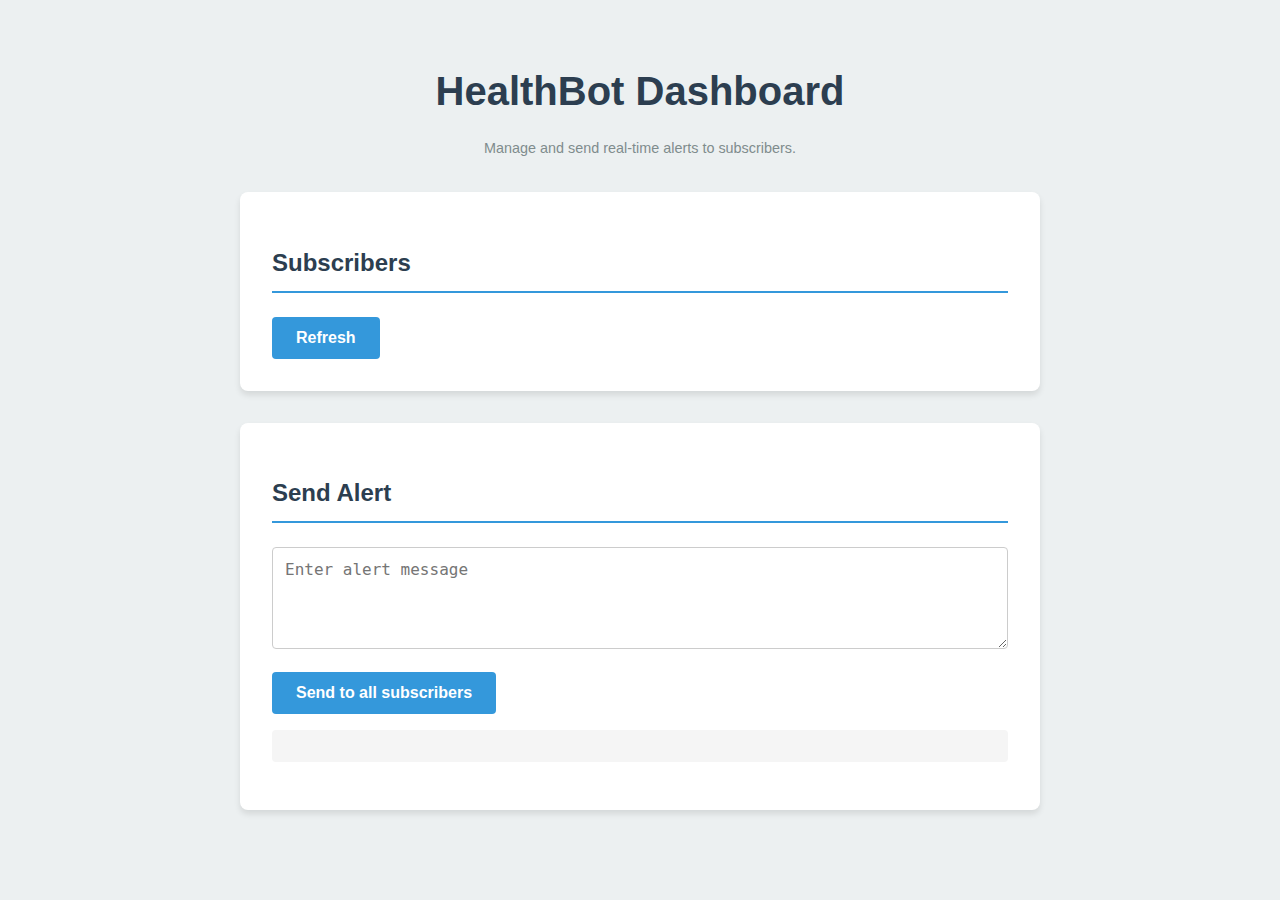
<file: frontend/index.html>
<!doctype html>
<html lang="en">
  <head>
    <meta charset="utf-8" />
    <meta name="viewport" content="width=device-width,initial-scale=1" />
    <title>HealthBot — Frontend Dashboard</title>
    <link rel="stylesheet" href="./style.css" />
  </head>
  <body>
    <div class="container">
      <header class="app-header">
        <h1>HealthBot Dashboard</h1>
        <p class="muted">Manage and send real-time alerts to subscribers.</p>
      </header>

      <section class="panel subscribers-panel">
        <h2 class="panel-title">Subscribers</h2>
        <div class="controls">
          <button id="refresh" class="btn primary-btn">Refresh</button>
        </div>
        <ul id="subscribers" class="list"></ul>
      </section>

      <section class="panel alerts-panel">
        <h2 class="panel-title">Send Alert</h2>
        <textarea id="message" rows="4" placeholder="Enter alert message" class="form-control"></textarea>
        <div class="controls">
          <button id="send" class="btn primary-btn">Send to all subscribers</button>
        </div>
        <pre id="result" class="result"></pre>
      </section>
    </div>

    <script src="./app.js"></script>
  </body>
</html>
</file>
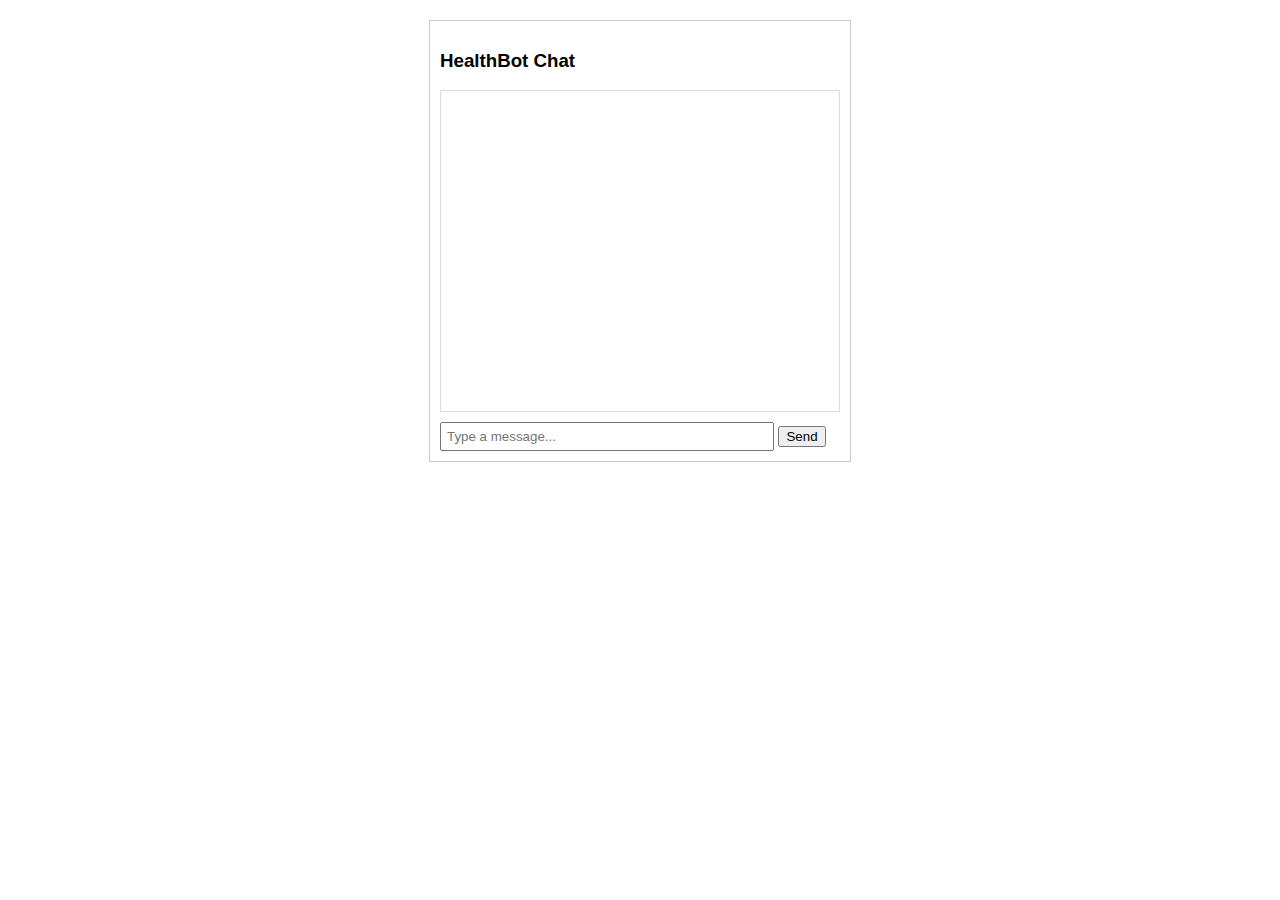
<file: chat.html>
<!DOCTYPE html>
<html>
<head>
    <title>HealthBot Chat</title>
    <style>
        body { font-family: sans-serif; }
        .chat-container { width: 400px; margin: 20px auto; border: 1px solid #ccc; padding: 10px; }
        #messages { height: 300px; overflow-y: auto; border: 1px solid #ddd; padding: 10px; margin-bottom: 10px; }
        #userInput { width: 80%; padding: 5px; }
    </style>
</head>
<body>
    <div class="chat-container">
        <h3>HealthBot Chat</h3>
        <div id="messages"></div>
        <input type="text" id="userInput" placeholder="Type a message...">
        <button onclick="sendMessage()">Send</button>
    </div>
    <script>
        const chatUrl = 'http://localhost:5005/webhooks/rest/webhook';
        const senderId = 'demo_user';

        async function sendMessage() {
            const userInput = document.getElementById('userInput');
            const message = userInput.value;
            if (!message) return;

            // Display user message
            displayMessage('You', message);
            userInput.value = '';

            // Send message to Rasa server
            const response = await fetch(chatUrl, {
                method: 'POST',
                headers: { 'Content-Type': 'application/json' },
                body: JSON.stringify({ sender: senderId, message: message })
            });

            // Display bot's response
            const data = await response.json();
            if (data && data.length > 0) {
                data.forEach(msg => {
                    displayMessage('HealthBot', msg.text);
                });
            }
        }

        function displayMessage(sender, text) {
            const messagesDiv = document.getElementById('messages');
            const messageElement = document.createElement('div');
            messageElement.textContent = `${sender}: ${text}`;
            messagesDiv.appendChild(messageElement);
            messagesDiv.scrollTop = messagesDiv.scrollHeight; // Auto-scroll to the latest message
        }
    </script>
</body>
</html>
</file>
<file: frontend/style.css>
/* --- General Styles --- */
:root {
  --primary-color: #2c3e50;
  --accent-color: #3498db;
  --bg-color: #ecf0f1;
  --panel-bg: #ffffff;
  --text-color: #333333;
  --muted-text: #7f8c8d;
}

body {
  font-family: -apple-system, BlinkMacSystemFont, "Segoe UI", Roboto, "Helvetica Neue", Arial, sans-serif;
  background-color: var(--bg-color);
  color: var(--text-color);
  margin: 0;
  padding: 2rem;
  line-height: 1.6;
}

.container {
  max-width: 800px;
  margin: auto;
}

.app-header {
  text-align: center;
  margin-bottom: 2rem;
}

.app-header h1 {
  font-size: 2.5rem;
  color: var(--primary-color);
  margin-bottom: 0.5rem;
}

.muted {
  color: var(--muted-text);
  font-size: 0.9rem;
}

/* --- Panel Styles --- */
.panel {
  background-color: var(--panel-bg);
  padding: 2rem;
  border-radius: 8px;
  box-shadow: 0 4px 6px rgba(0, 0, 0, 0.1);
  margin-bottom: 2rem;
}

.panel-title {
  color: var(--primary-color);
  border-bottom: 2px solid var(--accent-color);
  padding-bottom: 0.5rem;
  margin-bottom: 1.5rem;
}

/* --- List & Controls --- */
.list {
  list-style: none;
  padding: 0;
  margin: 0;
}

.list li {
  background-color: var(--bg-color);
  padding: 0.75rem 1rem;
  margin-bottom: 0.5rem;
  border-radius: 4px;
}

.controls {
  margin-top: 1rem;
}

.form-control {
  width: 100%;
  padding: 0.75rem;
  border: 1px solid #ccc;
  border-radius: 4px;
  font-size: 1rem;
  resize: vertical;
  box-sizing: border-box;
}

.result {
  background-color: #f5f5f5;
  padding: 1rem;
  border-radius: 4px;
  white-space: pre-wrap;
  word-wrap: break-word;
  font-family: 'Courier New', Courier, monospace;
}

/* --- Button Styles --- */
.btn {
  padding: 0.75rem 1.5rem;
  border: none;
  border-radius: 4px;
  cursor: pointer;
  font-size: 1rem;
  font-weight: bold;
  transition: background-color 0.3s ease;
}

.primary-btn {
  background-color: var(--accent-color);
  color: white;
}

.primary-btn:hover {
  background-color: #2980b9;
}

.primary-btn:disabled {
  background-color: #bdc3c7;
  cursor: not-allowed;
}
</file>
